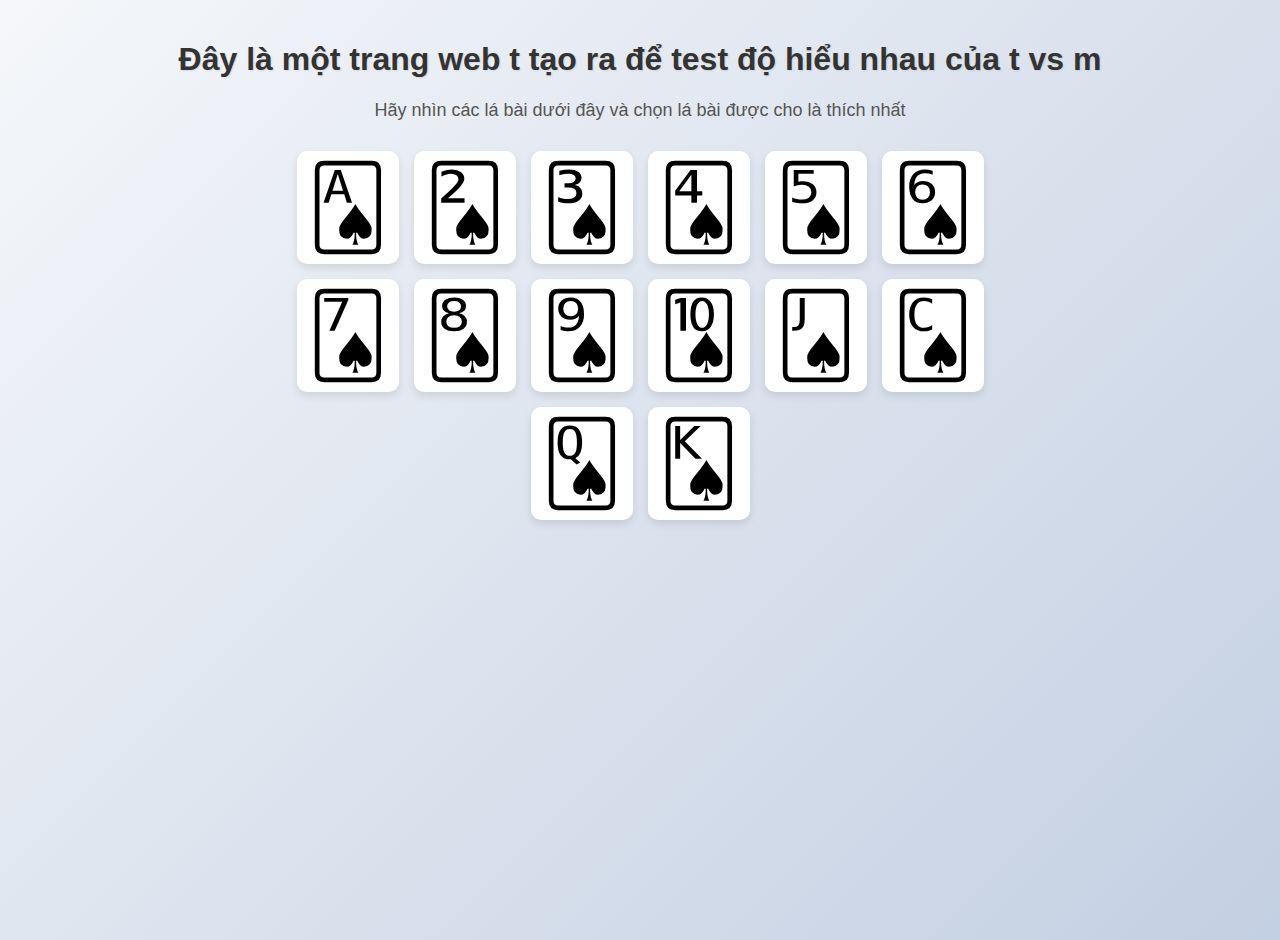
<file: aothuat.html>
<!DOCTYPE html>
<html lang="en">
<head>
    <meta charset="UTF-8">
    <meta name="viewport" content="width=device-width, initial-scale=1.0">
    <title>Card Selection Game</title>
    <style>
        body {
            font-family: 'Arial', sans-serif;
            background: linear-gradient(135deg, #f5f7fa 0%, #c3cfe2 100%);
            margin: 0;
            padding: 20px;
            min-height: 100vh;
            text-align: center;
            transition: background-color 1s ease;
        }
        
        h1 {
            color: #333;
            text-shadow: 1px 1px 2px rgba(0, 0, 0, 0.1);
        }
        
        p {
            font-size: 18px;
            color: #555;
            margin-bottom: 30px;
        }
        
        .cards {
            display: flex;
            flex-wrap: wrap;
            justify-content: center;
            gap: 15px;
            margin: 30px auto;
            max-width: 800px;
        }
        
        .card {
            font-size: 80px; 
            cursor: pointer;
            transition: all 0.3s ease;
            background-color: white;
            border-radius: 10px;
            box-shadow: 0 4px 8px rgba(0, 0, 0, 0.1);
            padding: 10px;
        }
        
        .card:hover {
            transform: translateY(-10px) scale(1.05);
            box-shadow: 0 10px 20px rgba(0, 0, 0, 0.2);
        }
        
        .firework {
            position: absolute;
            width: 5px;
            height: 5px;
            border-radius: 50%;
            pointer-events: none;
            animation: explode 1s ease-out forwards;
            z-index: 100;
        }
        
        @keyframes explode {
            0% {
                transform: scale(1);
                opacity: 1;
            }
            100% {
                transform: scale(30);
                opacity: 0;
            }
        }
        
        .success-message {
            display: none;
            position: fixed;
            top: 50%;
            left: 50%;
            transform: translate(-50%, -50%);
            font-size: 40px;
            color: white;
            text-shadow: 0 0 10px rgb(0, 251, 255);
            z-index: 200;
        }
    </style>
</head>
<body>
    <div id="content">
        <h1>Đây là một trang web t tạo ra để test độ hiểu nhau của t vs m</h1>
        <p>Hãy nhìn các lá bài dưới đây và chọn lá bài được cho là thích nhất</p>
        
        <div class="cards">
            <div class="card" onclick="cardClicked(this, 1)">🂡</div>
            <div class="card" onclick="cardClicked(this, 2)">🂢</div>
            <div class="card" onclick="cardClicked(this, 3)">🂣</div>
            <div class="card" onclick="cardClicked(this, 4)">🂤</div>
            <div class="card" onclick="cardClicked(this, 5)">🂥</div>
            <div class="card" onclick="cardClicked(this, 6)">🂦</div>
            <div class="card" onclick="cardClicked(this, 7)">🂧</div>
            <div class="card" onclick="cardClicked(this, 8)">🂨</div>
            <div class="card" onclick="cardClicked(this, 9)">🂩</div>
            <div class="card" onclick="cardClicked(this, 10)">🂪</div>
            <div class="card" onclick="cardClicked(this, 11)">🂫</div>
            <div class="card" onclick="cardClicked(this, 12)">🂬</div>
            <div class="card" onclick="cardClicked(this, 13)">🂭</div>
            <div class="card" onclick="cardClicked(this, 14)">🂮</div>  
        </div>
    </div>
    
    <div id="successMessage" class="success-message">t vs m hiểu nhau đấy</div>
    
    <script>
        function cardClicked(card, number) {
            alert("Bạn đã chọn: " + card.textContent);
            if (number > 3) {
                checkAnswer(card);
            }
        }
        
        function checkAnswer(card) {
            let answer = prompt("Bạn có chắc chắn muốn chọn bài này không? (yes/no)");
            if (answer && answer.toLowerCase() === "yes") {
                ketqua(card);
            } else {
                alert("Mời bạn chọn lại");
            }
        }
        
        function ketqua(card) {
         
            document.getElementById("content").style.display = "none";
            
           
            document.body.style.backgroundColor = "black";
            
           
            const successMessage = document.getElementById("successMessage");
            successMessage.style.display = "block";
            
            
            createManyFireworks();
        }
        
        function createManyFireworks() {
          
            const colors = ['#ff0000', '#00ff00', '#0000ff', '#ffff00', '#ff00ff', '#00ffff', '#ffffff', '#ffa500'];
            
          
            const interval = setInterval(() => {
              
                for (let i = 0; i < 10; i++) {
                    const firework = document.createElement('div');
                    firework.className = 'firework';
                    
             
                    const posX = Math.random() * window.innerWidth;
                    const posY = Math.random() * window.innerHeight;
                    
                    firework.style.left = posX + 'px';
                    firework.style.top = posY + 'px';
                    firework.style.backgroundColor = colors[Math.floor(Math.random() * colors.length)];
                    
                    document.body.appendChild(firework);
                    
             
                    setTimeout(() => {
                        firework.remove();
                    }, 1000);
                }
            }, 200);
         
            setTimeout(() => {
                clearInterval(interval);
            }, 10000);
        }
    </script>
</body>
</html>
</file>
